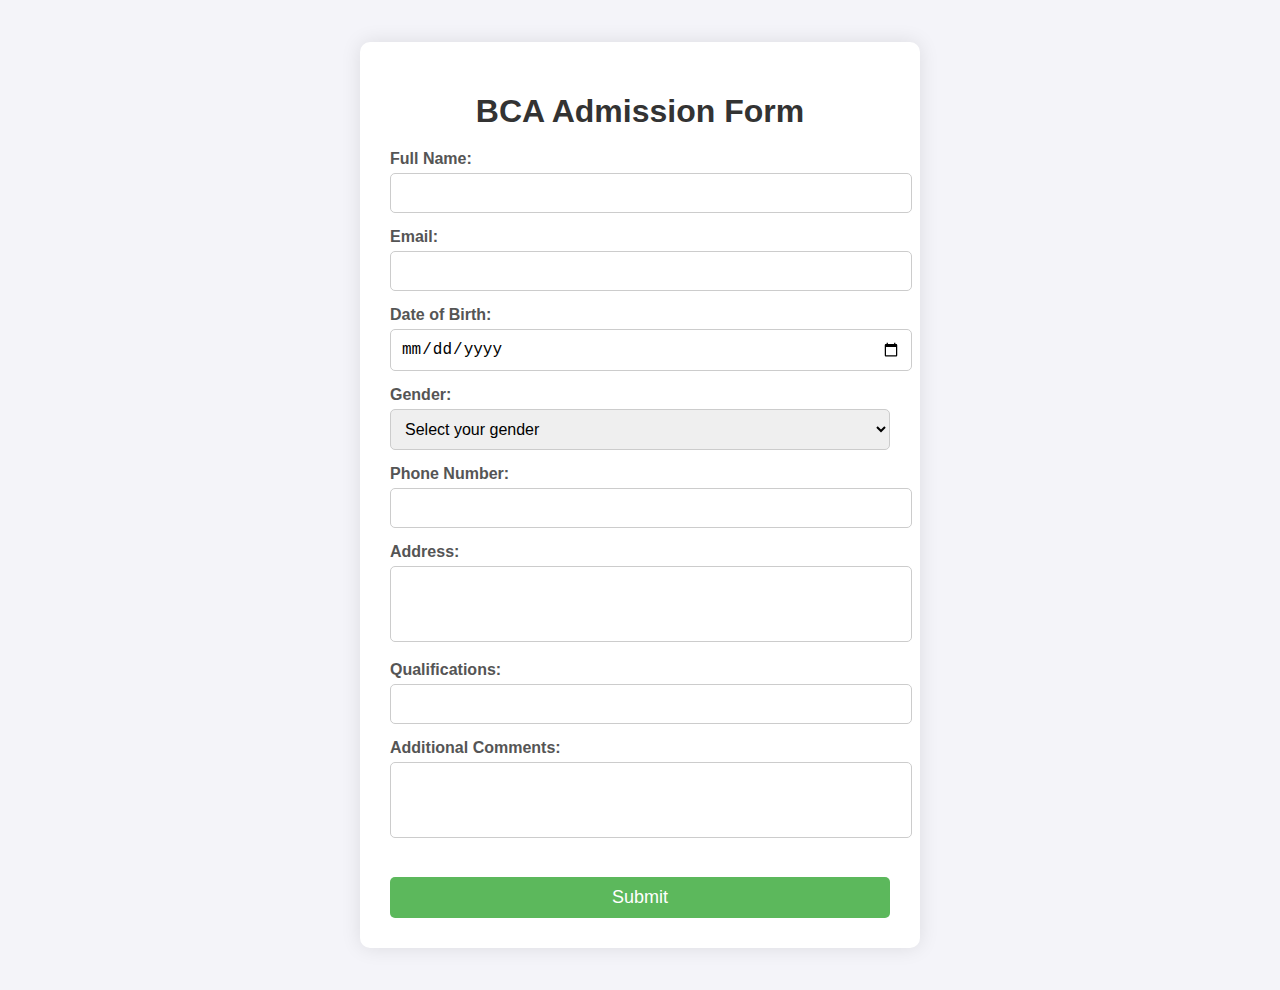
<file: index.html>
<!DOCTYPE html>
<html lang="en">
<head>
    <meta charset="UTF-8">
    <meta name="viewport" content="width=device-width, initial-scale=1.0">
    <title>BCA Admission Form</title>
    <link rel="stylesheet" href="styles.css">
</head>
<body>
    <div class="container">
        <h1>BCA Admission Form</h1>
        <form id="admissionForm">
            <div class="form-group">
                <label for="name">Full Name:</label>
                <input type="text" id="name" name="name" required>
            </div>
            <div class="form-group">
                <label for="email">Email:</label>
                <input type="email" id="email" name="email" required>
            </div>
            <div class="form-group">
                <label for="dob">Date of Birth:</label>
                <input type="date" id="dob" name="dob" required>
            </div>
            <div class="form-group">
                <label for="gender">Gender:</label>
                <select id="gender" name="gender" required>
                    <option value="" disabled selected>Select your gender</option>
                    <option value="Male">Male</option>
                    <option value="Female">Female</option>
                    <option value="Other">Other</option>
                </select>
            </div>
            <div class="form-group">
                <label for="phone">Phone Number:</label>
                <input type="tel" id="phone" name="phone" required>
            </div>
            <div class="form-group">
                <label for="address">Address:</label>
                <textarea id="address" name="address" rows="3" required></textarea>
            </div>
            <div class="form-group">
                <label for="qualifications">Qualifications:</label>
                <input type="text" id="qualifications" name="qualifications" required>
            </div>
            <div class="form-group">
                <label for="comments">Additional Comments:</label>
                <textarea id="comments" name="comments" rows="3"></textarea>
            </div>
            <button type="submit" class="btn-submit">Submit</button>
        </form>
    </div>
    <script src="script.js"></script>
</body>
</html>
</file>
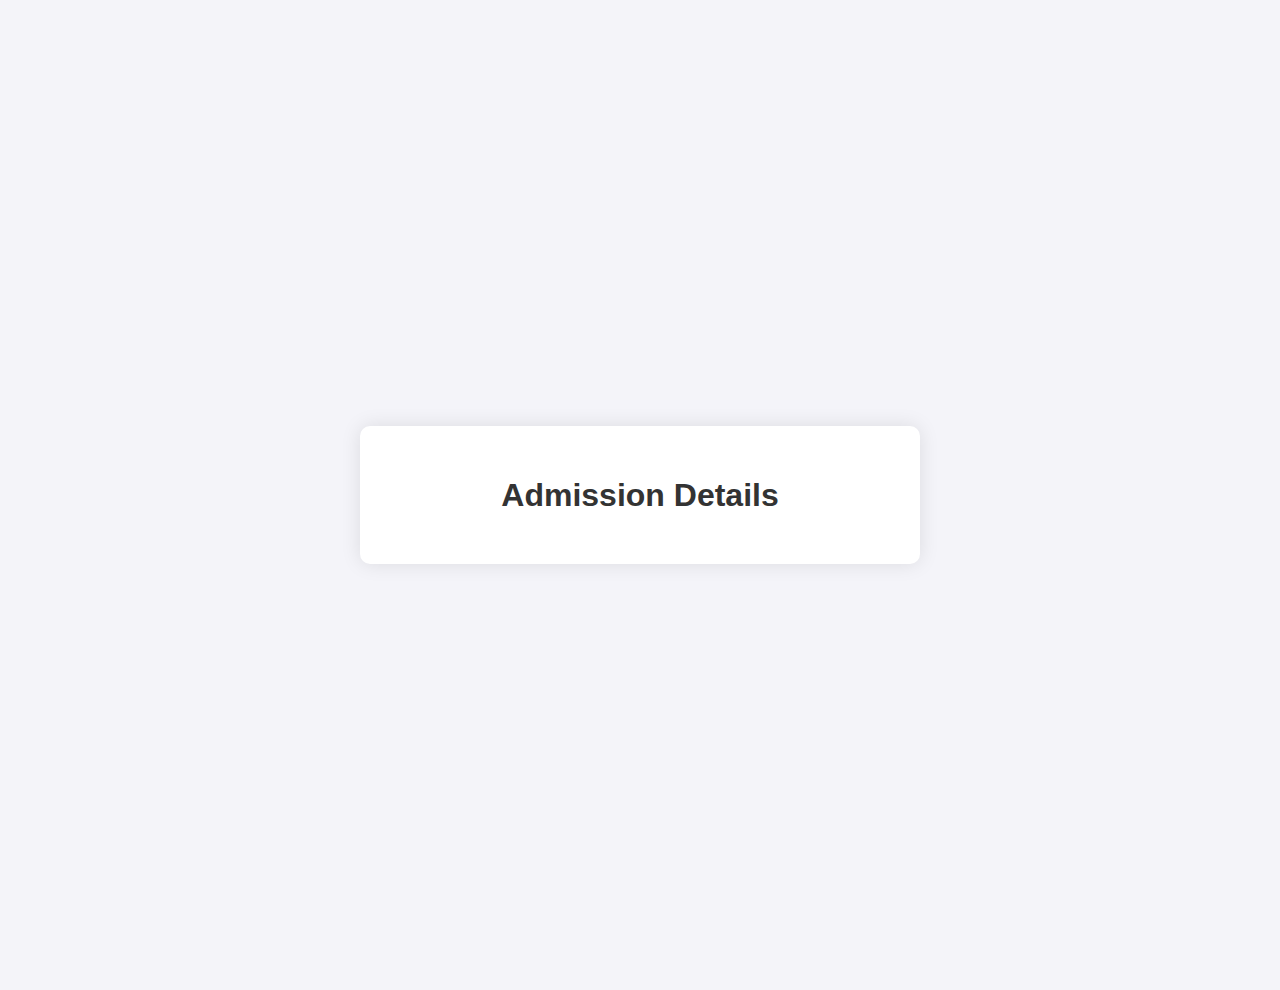
<file: details.html>
<!DOCTYPE html>
<html lang="en">
<head>
    <meta charset="UTF-8">
    <meta name="viewport" content="width=device-width, initial-scale=1.0">
    <title>Admission Details</title>
    <link rel="stylesheet" href="styles.css">
</head>
<body>
    <div class="container">
        <h1>Admission Details</h1>
        <div id="details"></div>
    </div>
    <script src="details.js"></script>
</body>
</html>
</file>
<file: styles.css>
body {
    font-family: 'Arial', sans-serif;
    background-color: #f4f4f9;
    margin: 0;
    padding: 0;
    display: flex;
    justify-content: center;
    align-items: center;
    height: 110vh;
}

.container {
    background-color: #fff;
    border-radius: 10px;
    box-shadow: 0 0 20px rgba(0, 0, 0, 0.1);
    padding: 30px;
    max-width: 500px;
    width: 100%;
    margin: 20px;
}

h1 {
    text-align: center;
    color: #333;
    margin-bottom: 20px;
}

.form-group {
    margin-bottom: 15px;
}

label {
    display: block;
    font-weight: bold;
    margin-bottom: 5px;
    color: #555;
}

input[type="text"],
input[type="email"],
input[type="date"],
input[type="tel"],
textarea,
select {
    width: 100%;
    padding: 10px;
    border: 1px solid #ccc;
    border-radius: 5px;
    font-size: 16px;
}

textarea {
    resize: none;
}

.btn-submit {
    background-color: #5cb85c;
    color: #fff;
    padding: 10px 15px;
    border: none;
    border-radius: 5px;
    cursor: pointer;
    font-size: 18px;
    width: 100%;
    margin-top: 20px;
}

.btn-submit:hover {
    background-color: #4cae4c;
}
</file>
